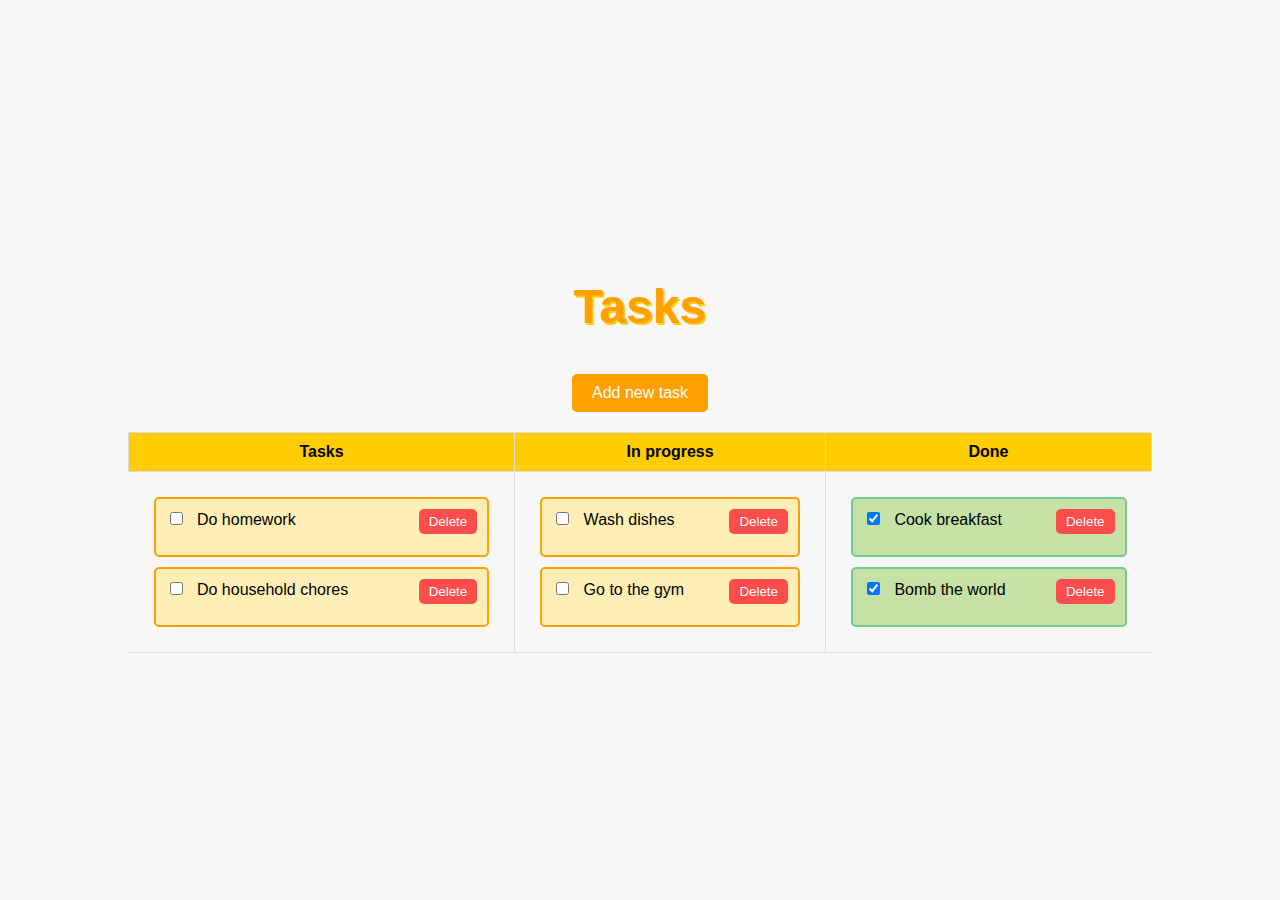
<file: index.html>
<!DOCTYPE html>
<html lang="ru">
  <head>
    <title>Tasks</title>
    <link rel="stylesheet" href="styles.css" />
  </head>
  <body>
    <h1>Tasks</h1>

    <a href="add.html" id="add-task-btn">Add new task</a>

    <table id="task-table">
      <thead>
        <tr>
          <th>Tasks</th>
          <th>In progress</th>
          <th>Done</th>
        </tr>
      </thead>
      <tbody>
        <tr>
          <td id="pending-tasks">
            <div class="task">
              <input type="checkbox" /> Do homework
              <button class="delete-btn">Delete</button>
            </div>
            <div class="task">
              <input type="checkbox" /> Do household chores
              <button class="delete-btn">Delete</button>
            </div>
          </td>
          <td id="in-progress-tasks">
            <div class="task">
              <input type="checkbox" /> Wash dishes
              <button class="delete-btn">Delete</button>
            </div>
            <div class="task">
              <input type="checkbox" /> Go to the gym
              <button class="delete-btn">Delete</button>
            </div>
          </td>
          <td id="completed-tasks">
            <div class="task completed">
              <input type="checkbox" checked /> Cook breakfast
              <button class="delete-btn">Delete</button>
            </div>
            <div class="task completed">
              <input type="checkbox" checked /> Bomb the world
              <button class="delete-btn">Delete</button>
            </div>
          </td>
        </tr>
      </tbody>
    </table>
  </body>
</html>
</file>
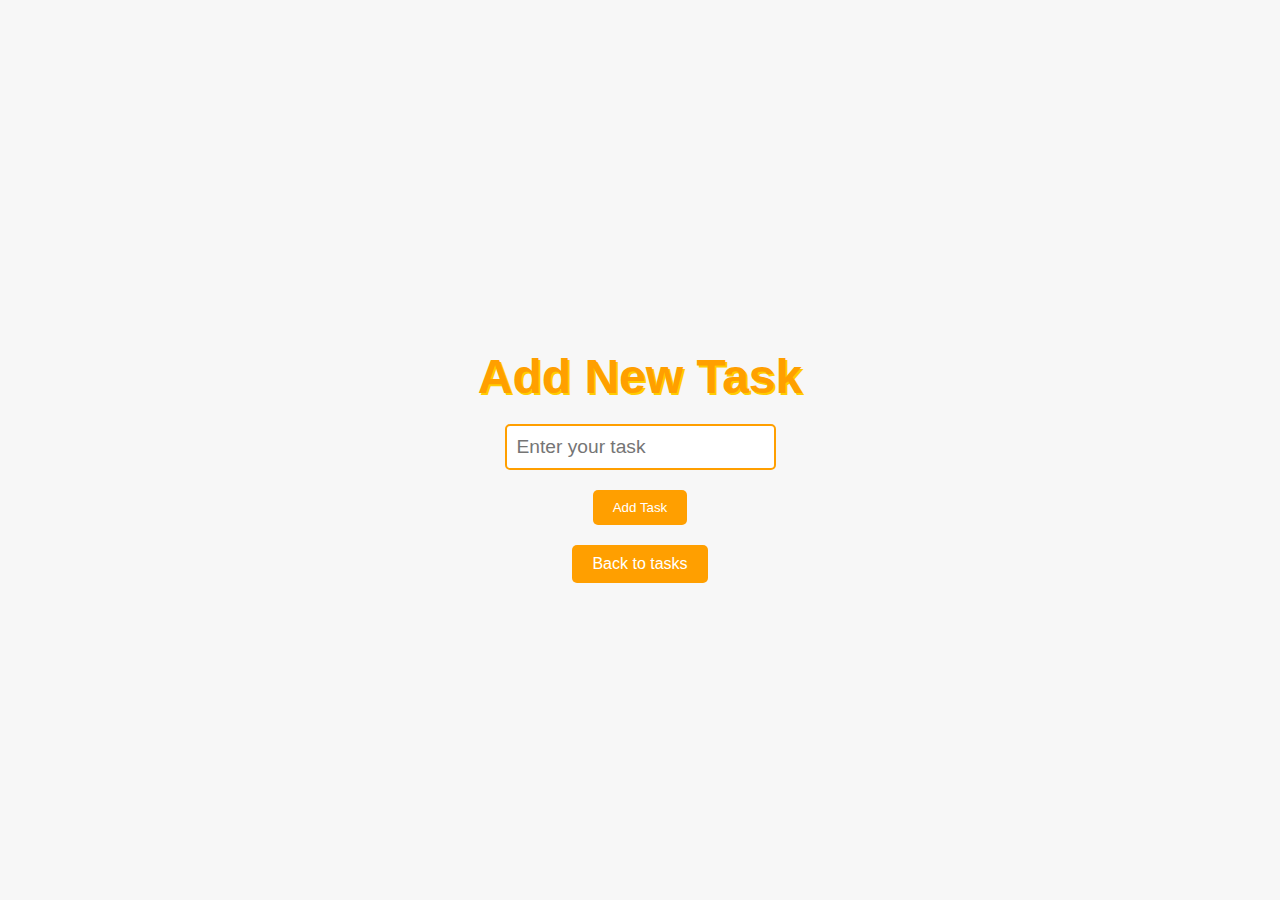
<file: add.html>
<!DOCTYPE html>
<html lang="en">
  <head>
    <meta charset="UTF-8" />
    <meta name="viewport" content="width=device-width, initial-scale=1.0" />
    <title>Add Task</title>
    <link rel="stylesheet" href="styles.css" />
  </head>
  <body>
    <h1>Add New Task</h1>

    <form id="task-form">
      <input type="text" id="task-input" placeholder="Enter your task" />
      <button type="submit" id="add-btn">Add Task</button>
    </form>

    <!-- Кнопка возврата на главную страницу -->
    <a href="index.html" id="back-btn">Back to tasks</a>
  </body>
</html>
</file>
<file: styles.css>
body {
  font-family: Arial, sans-serif;
  background-color: #f7f7f7;
  margin: 0;
  padding: 0;
  display: flex;
  flex-direction: column;
  align-items: center;
  justify-content: center;
  height: 100vh;
}

h1 {
  color: #ff9f00;
  font-size: 3em;
  text-align: center;
  margin-bottom: 20px;
  text-shadow: 2px 2px #ffcd02;
}

a {
  display: inline-block;
  padding: 10px 20px;
  background-color: #ff9f00;
  color: white;
  text-decoration: none;
  border-radius: 5px;
  margin-top: 20px;
}

a:hover {
  background-color: #ffcd02;
}

table {
  width: 80%;
  border-collapse: collapse;
  margin-top: 20px;
  text-align: center;
  border-spacing: 0;
}

th {
  background-color: #ffcd02;
  padding: 10px;
  border: 1px solid #ddd;
}

td {
  vertical-align: top;
  padding: 15px;
  border-bottom: 1px solid #ddd;
  border-right: 1px solid #ddd;
}

td:last-child {
  border-right: none;
}

.task {
  background-color: #ffefb7;
  margin: 10px;
  padding: 10px;
  border: 2px solid #ff9f00;
  border-radius: 5px;
  text-align: left;
  position: relative;
}

.task.completed {
  background-color: #c5e1a5;
  border-color: #76c893;
}

input[type="checkbox"] {
  margin-right: 10px;
  cursor: pointer;
}

.delete-btn {
  background-color: #ff4c4c;
  color: white;
  border: none;
  padding: 5px 10px;
  border-radius: 5px;
  cursor: pointer;
  position: absolute;
  right: 10px;
  top: 10px;
}

.delete-btn:hover {
  background-color: #ff1a1a;
}

form {
  display: flex;
  flex-direction: column;
  align-items: center;
}

input {
  padding: 10px;
  font-size: 1.2em;
  border: 2px solid #ff9f00;
  border-radius: 5px;
  margin-bottom: 20px;
}

button {
  padding: 10px 20px;
  background-color: #ff9f00;
  color: white;
  border: none;
  border-radius: 5px;
  cursor: pointer;
}

button:hover {
  background-color: #ffcd02;
}
</file>
